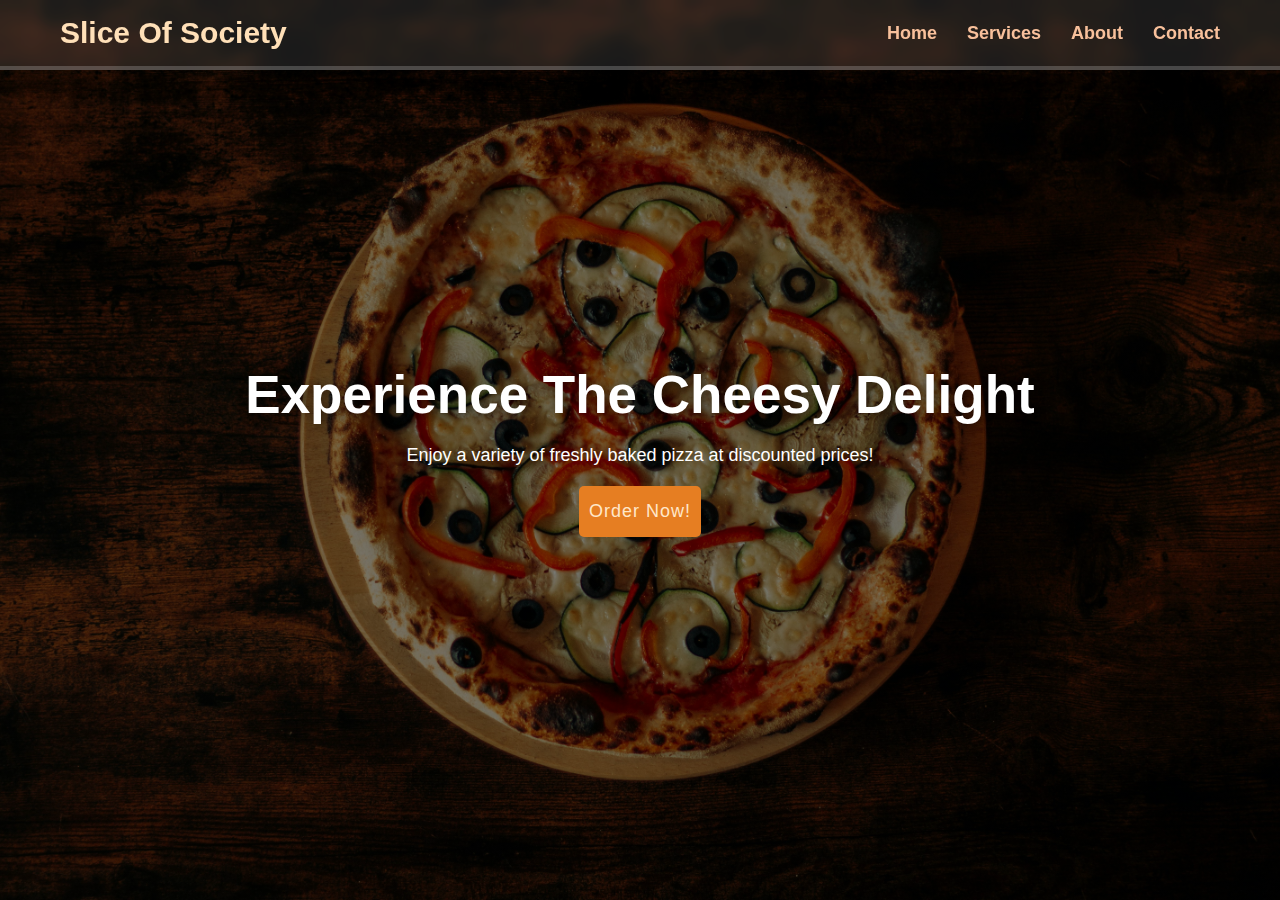
<file: index.html>
<!DOCTYPE html>
<html lang="en">
<head>
    <meta charset="UTF-8">
    <meta name="viewport" content="width=device-width, initial-scale=1.0">
    <title>Pizza Shop</title>
    <link rel="icon" type="image/x-icon" href="pizza.png">
    <link rel="stylesheet" href="style.css">
</head>
<body>
    <header class="navabar">
        <h1 class="logo">Slice Of Society</h1>
        <ul>
            <li><a href="#">Home</a></li>
            <li><a href="#">Services</a></li>
            <li><a href="#">About</a></li>
            <li><a href="#">Contact</a></li>
        </ul>
    </header>

    <section class="hero">
        <h1>Experience The Cheesy Delight</h1>
        <p>Enjoy a variety of freshly baked pizza at discounted prices!</p>
        <a href="#" class="btn">Order Now!</a>
    </section>
</body>
</html>
</file>
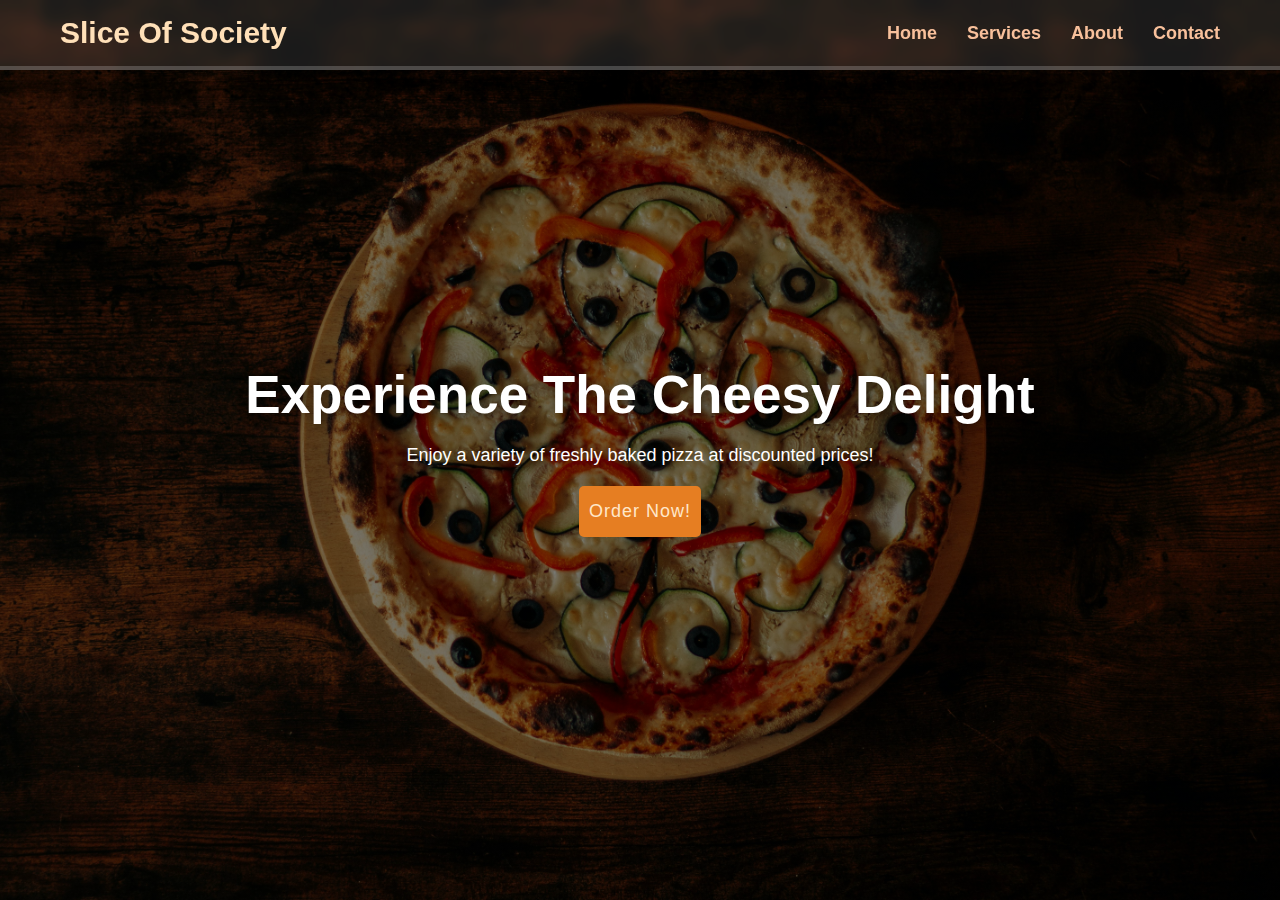
<file: hh/index.html>
<!DOCTYPE html>
<html lang="en">
<head>
    <meta charset="UTF-8">
    <meta name="viewport" content="width=device-width, initial-scale=1.0">
    <title>Pizza Shop</title>
    <link rel="icon" type="image/x-icon" href="pics/pizza.png">
    <link rel="stylesheet" href="style.css">
</head>
<body>
    <header class="navabar">
        <h1 class="logo">Slice Of Society</h1>
        <ul>
            <li><a href="#">Home</a></li>
            <li><a href="#">Services</a></li>
            <li><a href="#">About</a></li>
            <li><a href="#">Contact</a></li>
        </ul>
    </header>

    <section class="hero">
        <h1>Experience The Cheesy Delight</h1>
        <p>Enjoy a variety of freshly baked pizza at discounted prices!</p>
        <a href="#" class="btn">Order Now!</a>
    </section>
</body>
</html>
</file>
<file: style.css>
* {
    margin: 0;
    padding: 0;
    box-sizing: border-box;
    font-family: 'Roboto', sans-serif;
}

.navabar {
    position: fixed;
    top: 0;
    width: 100%;
    padding: 16px 60px;
    display: flex;
    justify-content: space-between;
    align-items: center;
    z-index: 1000;
    background-color: rgba(255, 255, 255, 0.1);
    backdrop-filter: blur(7px);         
    -webkit-backdrop-filter: blur(10px);
    border-bottom: 4px solid rgba(255, 255, 255, 0.2); 
    box-shadow: 0 4px 30px rgba(0, 0, 0, 0.1);
}
.navabar .logo {
    font-size: 30px;
    color: #ffe0b8;
}

.navabar ul {
    list-style: none;
    display: flex;
    gap: 30px;
}

.navabar ul li a {
    color: #f8c09b;
    text-decoration: none;
    font-size: 18px;
    font-weight: bold;
    transition: 0.3s ease;
}
.navabar ul li a:hover {
    color: #ff6347;
}




.hero {
    height: 100vh;

    background-image: linear-gradient(rgba(0, 0, 0, 0.5), rgba(0, 0, 0, 0.5)), url('pexels-anhd1.jpg');
    display: flex;
    justify-content: center;
    align-items: center;
    text-align: center;
    flex-direction: column;
    background-size: cover;
    background-repeat: no-repeat;
    background-position: center;
    color: #fff;
}
.hero h1 {
    font-size: 53px;
    text-shadow: 2px 2px 10px rgba(0,0,0,0.5);
}
.hero p {
    font-size: 18px;
    margin: 20px 0px;
}





.hero .btn {
    display: inline-block;
    padding: 15px 10px;
    background-color: #e67e22; 
    color: #ffe7c9;
    font-size: 18px;
    letter-spacing: 1px;
    text-decoration: none;
    border-radius: 5px;
    transition: 0.7s ease;
}
.hero .btn:hover {
    background-color: #f0d8c4;
    color: #e67e22;
}
</file>
<file: hh/style.css>
* {
    margin: 0;
    padding: 0;
    box-sizing: border-box;
    font-family: 'Roboto', sans-serif;
}

.navabar {
    position: fixed;
    top: 0;
    width: 100%;
    padding: 16px 60px;
    display: flex;
    justify-content: space-between;
    align-items: center;
    z-index: 1000;
    background-color: rgba(255, 255, 255, 0.1);
    backdrop-filter: blur(7px);         
    -webkit-backdrop-filter: blur(10px);
    border-bottom: 4px solid rgba(255, 255, 255, 0.2); 
    box-shadow: 0 4px 30px rgba(0, 0, 0, 0.1);
}


.navabar .logo {
    font-size: 30px;
    color: #ffe0b8;
}

.navabar ul {
    list-style: none;
    display: flex;
    gap: 30px;
}

.navabar ul li a {
    color: #f8c09b;
    text-decoration: none;
    font-size: 18px;
    font-weight: bold;
    transition: 0.3s ease;
}

.navabar ul li a:hover {
    color: #ff6347;
}

.hero {
    height: 100vh;

    background-image: linear-gradient(rgba(0, 0, 0, 0.5), rgba(0, 0, 0, 0.5)), url('pics/pexels-anhd1.jpg');
    display: flex;
    justify-content: center;
    align-items: center;
    text-align: center;
    flex-direction: column;
    background-size: cover;
    background-repeat: no-repeat;
    background-position: center;
    color: #fff;
}

.hero h1 {
    font-size: 53px;
    text-shadow: 2px 2px 10px rgba(0,0,0,0.5);
}

.hero p {
    font-size: 18px;
    margin: 20px 0px;
}

.hero .btn {
    display: inline-block;
    padding: 15px 10px;
    background-color: #e67e22; 
    color: #ffe7c9;
    font-size: 18px;
    letter-spacing: 1px;
    text-decoration: none;
    border-radius: 5px;
    transition: 0.7s ease;
}

.hero .btn:hover {
    background-color: #f0d8c4;
    color: #e67e22;
}
</file>
